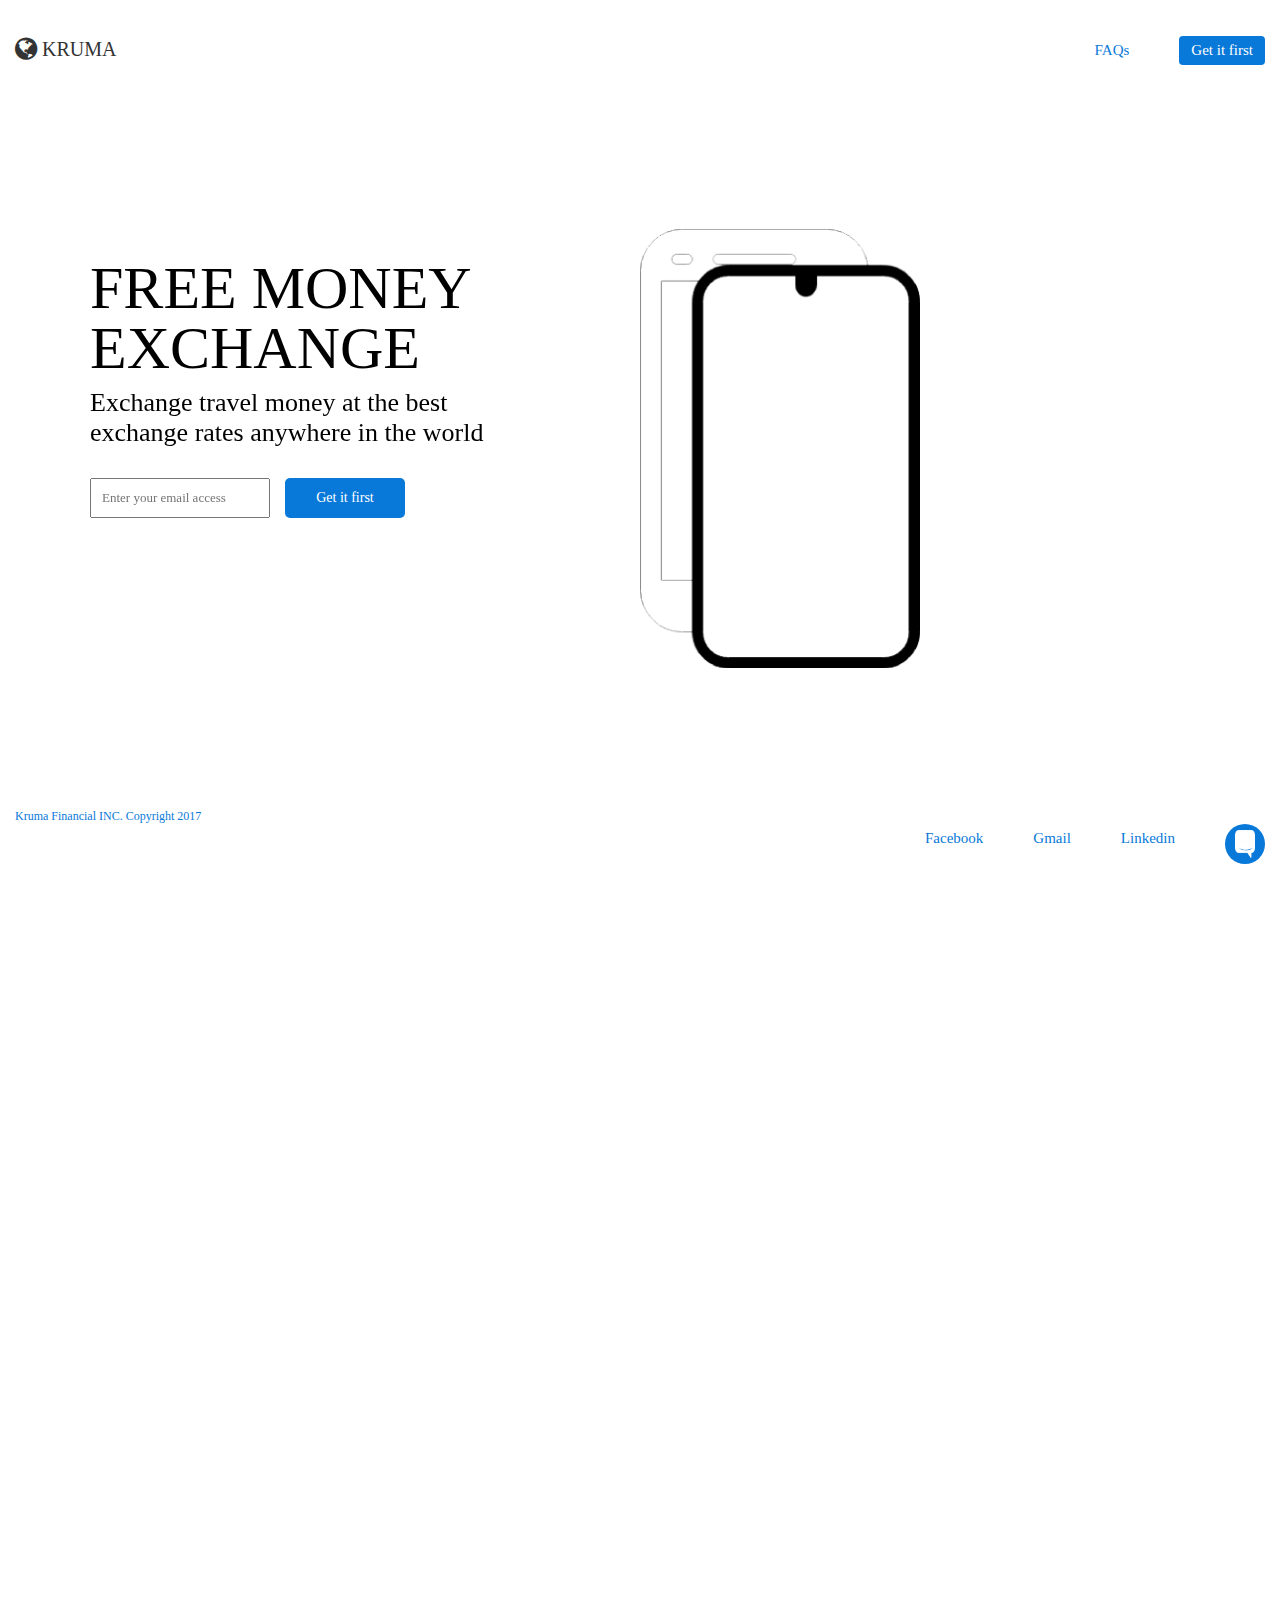
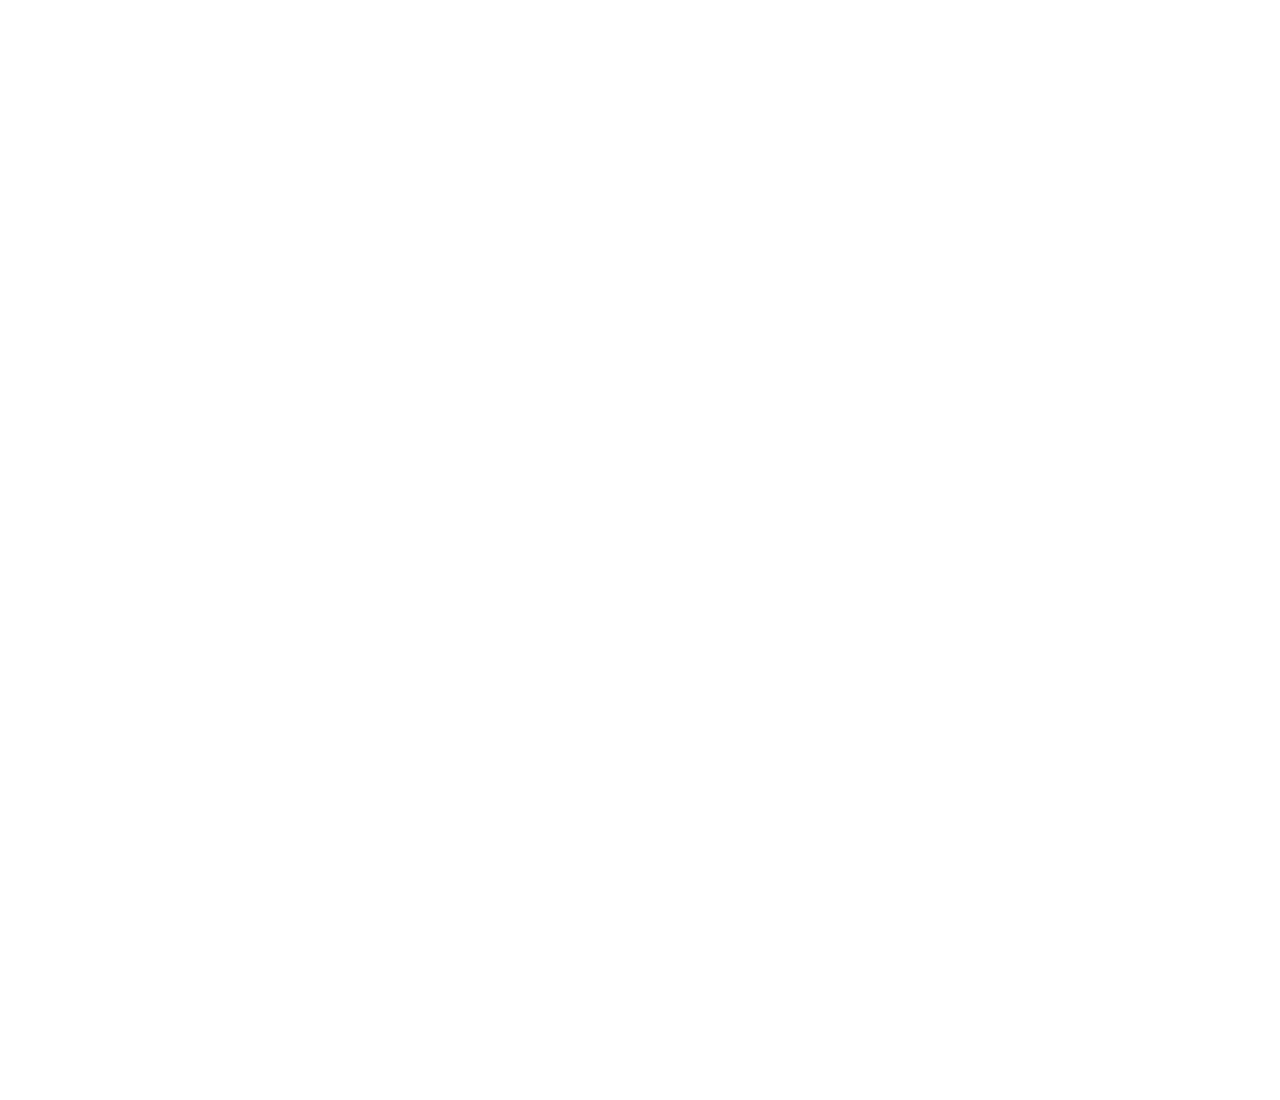
<file: index.html>
<!DOCTYPE html>
<html xmlns="http://www.w3.org/1999/xhtml">
<head>
<meta http-equiv="Content-Type" content="text/html; charset=utf-8" />
<title>Fixed headers - fullPage.js</title>
<meta name="author" content="Alvaro Trigo Lopez" />
<meta name="description" content="fullPage fixed header and footer." />
<meta name="keywords"  content="fullpage,jquery,demo,screen,fixed, header,footer, absolute, positioned,css" />
<meta name="Resource-type" content="Document" />
<link rel="stylesheet" type="text/css" href="css/jquery.fullPage.css" />
<link rel="stylesheet" type="text/css" href="css/style.css" />
<link rel="stylesheet" type="text/css" href="css/font-awesome-4.7.0/css/font-awesome.css" />
<link rel="stylesheet" type="text/css" href="css/font-awesome-4.7.0/css/font-awesome.min.css" />
</head>
<body>
<div id="wrapper">
  <div id="header">
    <div class="headerInner clearfix">
      <div class="logo"><a href="#"><i class="fa fa-globe"></i><span>KRUMA</span></a></div>
      <div class="headerLinks">
        <ul class="clearfix">
          <li><a href="#">FAQs</a></li>
          <li><a href="#">Get it first</a></li>
        </ul>
      </div>
    </div>
  </div>
  <div id="footer">
    <div class="footerInner clearfix">
      <p class="copyright">Kruma Financial INC. Copyright 2017</p>
      <div class="footerLinks">
        <ul class="clearfix">
          <li><a href="#">Facebook</a></li>
          <li><a href="#">Gmail</a></li>
          <li><a href="#">Linkedin</a></li>
          <li><a href="#"><img src="image/chat01.png" alt="chat"></a></li>
        </ul>
      </div>
    </div>
  </div>
  <div class="emailPopup">
    <div class="popupHeader">
      <h1 class="h1Basic addPadding01">Get it First!</h1>
      <span class="close"><i class="fa fa-close"></i></span>
    </div>
    <div class="emailVerifai">
      <p>Enter your email address to be the first to tey the Kurma App</p>
      <input type="email" name="email" placeholder="Email Address">
    </div>
    <div class="signMe">
      <a href="#">Sign me up!</a>
    </div>
  </div>
  <div id="fullpage">
    <div class="section">
      <div class="intro clearfix">
        <div class="introLeft">
          <h1 class="h1Basic">FREE MONEY<br>EXCHANGE</h1>
          <p class="exchangeDtail">Exchange travel money at the best<br>exchange rates anywhere in the world</p>
          <div class="logInfirst">
            <input type="email" name="mail" placeholder="Enter your email access"><a class="emailClick" href="#">Get it first</a>
          </div>
        </div>
        <div class="introRight">
          <p><img src="image/img_mobile.png" alt="image"></p>
        </div>
      </div>
    </div>
    <div class="section">
      <div class="intro clearfix">
        <div class="introLeft">
          <h1 class="h1Basic">SPAND AND<br>EITHDRAW MONEY<br>WORLDWIDE</h1>
          <p class="exchangeDtail addCss01">Feature set description 1 - Text Text<br>ext Text</p>
          <p class="exchangeDtail addCss01">Feature set description 1 - Text Text<br>Text Text</p>
          <p class="exchangeDtail addCss01">Feature set description 1 - Text Text<br>Text Text</p>
        </div>
        <div class="introRight">
          <p class="shiftImage"><img src="image/img_card.png" alt="image"></p>
        </div>
      </div>
    </div>
    <div class="section">
      <div class="intro clearfix">
        <div class="introRight">
          <p class="shiftImage01"><img src="image/img_user.png" alt="image"></p>
        </div>
        <div class="introLeft">
          <h1 class="h1Basic">SPAND AND<br>EITHDRAW MONEY<br>WORLDWIDE</h1>
          <p class="exchangeDtail addCss01">Feature set description 1 - Text Text<br>ext Text</p>
          <p class="exchangeDtail addCss01">Feature set description 1 - Text Text<br>Text Text</p>
          <p class="exchangeDtail addCss01">Feature set description 1 - Text Text<br>Text Text</p>
        </div>
      </div>
    </div>
  </div>
</div>
</body>
<script type="text/javascript" src="js/jquery.min.js"></script>
<script type="text/javascript">
$(document).ready(function(e) {
    $(".emailClick").click(function()
	{
		$(".emailPopup").show(400);
	});
	$(".close").click(function()
	{
		$(".emailPopup").hide(400);
	});
});
</script>
<script type="text/javascript" src="js/jquery.fullPage.js"></script>
</html>
</file>
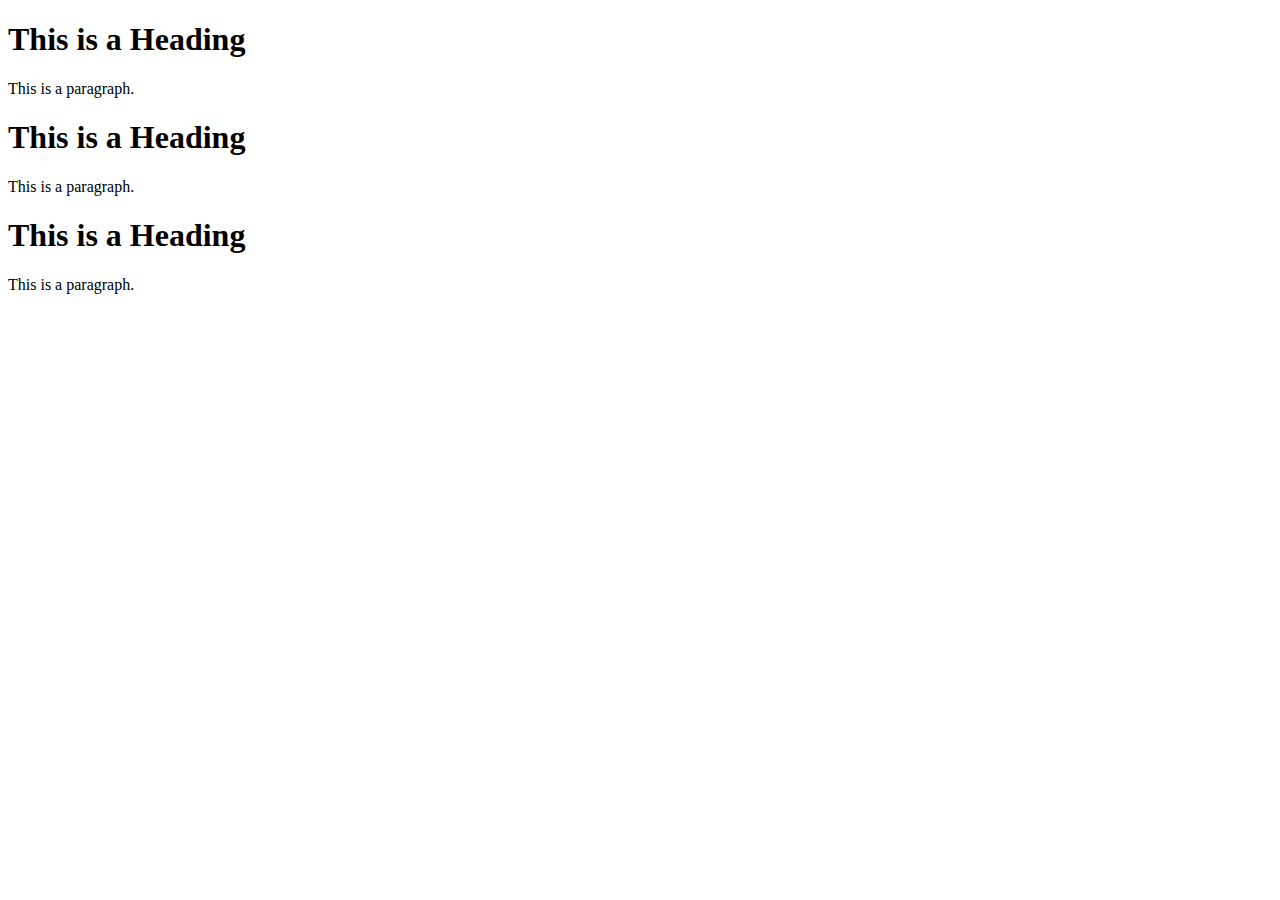
<file: index01.html>
<!DOCTYPE html>
<html>
<head>
<title>Page Title</title>
</head>
<body>

<h1>This is a Heading</h1>
<p>This is a paragraph.</p>
<h1>This is a Heading</h1>
<p>This is a paragraph.</p>
<h1>This is a Heading</h1>
<p>This is a paragraph.</p>

</body>
</html>
</file>
<file: css/style.css>
@charset "utf-8";
/* Reset CSS
 * --------------------------------------- */
body, div, dl, dt, dd, ul, ol, li, h1, h2, h3, h4, h5, h6, pre, form, fieldset, input, textarea, p, blockquote, th, td {
	padding: 0;
	margin: 0;
	font-size: 12px;
	color: #000;
	font-family: Myriad Pro;
}
a {
	text-decoration: none;
}
table {
	border-spacing: 0;
}
fieldset, img {
	border: 0;
}
address, caption, cite, code, dfn, em, strong, th, var {
	font-weight: normal;
	font-style: normal;
}
strong {
	font-weight: bold;
}
ol, ul {
	list-style: none;
	margin: 0;
	padding: 0;
}
caption, th {
	text-align: left;
}
h1, h2, h3, h4, h5, h6 {
	font-weight: normal;
	font-size: 100%;
	margin: 0;
	padding: 0;
}
q:before, q:after {
	content: '';
}
abbr, acronym {
	border: 0;
}
/* !Clearfix
---------------------------------------------------------- */
.clearfix {
	display: block;
	min-height: 1%;
}
.clearfix:after {
	clear: both;
	content: ".";
	display: block;
	height: 0;
	visibility: hidden;
}
* html .clearfix {
	height: 1%;/*\*//*/
	height: auto;
	overflow: hidden;
	/**/
}
/* Fixed header and footer.
* --------------------------------------- */
#header, #footer {
	position: fixed;
	display: block;
	width: 100%;
	z-index: 9;
	color: #0979d9;
	background: #fff;
}
#header {
	top: 0px;
	padding: 36px 0 0 0;
}
#footer {
	bottom: 0px;
	padding: 0 0 36px 0;
}
.headerInner {
	max-width: 1250px;
	margin: 0 auto;
}
.logo {
	float: left;
}
.logo a .fa {
	margin: 0 5px 0 0;
}
.logo a {
	color: #333;
	font-size: 26px;
	display: inline-block;
	line-height: 26px;
}
.logo a span {
	font-size: 20px;
	vertical-align: top;
}
.headerLinks, .footerLinks {
	float: right;
}
.headerLinks ul li, .footerLinks ul li {
	float: left;
}
.headerLinks ul li a, .footerLinks ul li a {
	color: #0979d9;
	font-size: 15px;
	line-height: 15px;
	display: inline-block;
	margin: 7px 0 0 50px;
}
.headerLinks ul li:last-child a {
	background: #0979d9;
	color: #fff;
	padding: 7px 12px;
	margin: 0 0 0 50px;
	border-radius: 4px;
}
.footerInner {
	max-width: 1250px;
	margin: 0 auto;
}
.footerLinks ul li:last-child a {
	background: #0979d9;
	color: #fff;
	display: block;
	margin: 0 0 0 50px;
	border-radius: 50%;
	text-align: center;
	height: 40px;
	width: 40px;
}
.footerLinks ul li:last-child a img {
	width: 20px;
	padding: 6px 0 0 0;
	height: 28px;
}
.copyright {
	color: #0979d9;
}
/* Common
====================================*/
.section {
	margin: 0 auto;
	max-width: 1100px;
}
/* Page-First
====================================*/
.intro {
	position: relative;
}
.introLeft, .introRight {
	width: 50%;
	float:left;
}
.introRight p img {
	width: 280px;
}
.h1Basic {
	font-size: 60px;
	line-height: 60px;
	margin: 30px 0 0 0;
}
.exchangeDtail {
	font-size: 26px;
	line-height: 30px;
	margin: 10px 0 30px;
}
.logInfirst input {
	display: inline-block;
	height: 40px;
	padding: 0 10px;
	width: 180px;
	font-size: 13px;
	box-sizing: border-box;
	line-height: 40px;
}
.logInfirst a {
	display: inline-block;
	height: 40px;
	line-height: 40px;
	margin: 0 0 0 15px;
	color: #fff;
	background: #0979d9;
	font-size: 14px;
	width: 120px;
	border-radius: 5px;
	text-align: center;
}
.emailPopup {
	display: none;
	background: #fff;
	position: fixed;
	width: 1250px;
	left: 50%;
	top: 9%;
	margin: 0 0 0 -625px;
	border-radius: 10px;
	box-shadow: 0 0 5px #999999;
	text-align: center;
	z-index: 9999999;
}
.addPadding01 {
	padding: 0 60px;
	line-height: 150px;
	margin: 0;
	border-bottom: 1px solid #e5e5e5;
}
.close {
	position: absolute;
	right: 64px;
	top: 60px;
	font-size: 20px;
	color: #454545;
	cursor: pointer;
}
.emailVerifai {
	padding: 50px 0;
	border-bottom: 1px solid #e5e5e5;
}
.emailVerifai p {
	font-size: 14px;
	line-height: 14px;
	padding: 0 12px 60px;
}
.emailVerifai input {
	height: 35px;
	line-height: 38px;
	border: 1px solid #000;
	width: 290px;
	box-sizing: border-box;
	padding: 0 10px;
	font-size: 13px;
}
.signMe a {
	display: block;
	width: 175px;
	height: 65px;
	line-height: 65px;
	background: #0979d9;
	color: #fff;
	margin: 30px auto 70px;
	border-radius: 5px;
	font-size: 13px;
	font-weight: bold;
}
/* Page-Second
====================================*/
.addCss01 {
	font-size: 20px;
	line-height: 20px;
}
.addCss01:nth-child(2) {
	margin: 30px 0 30px;
}
.shiftImage img {
	margin: 86px 0 0 0;
}
.shiftImage01 {
	text-align: center;
	margin: 30px 0 0 0;
}


/* Page-Third
====================================*/
</file>
